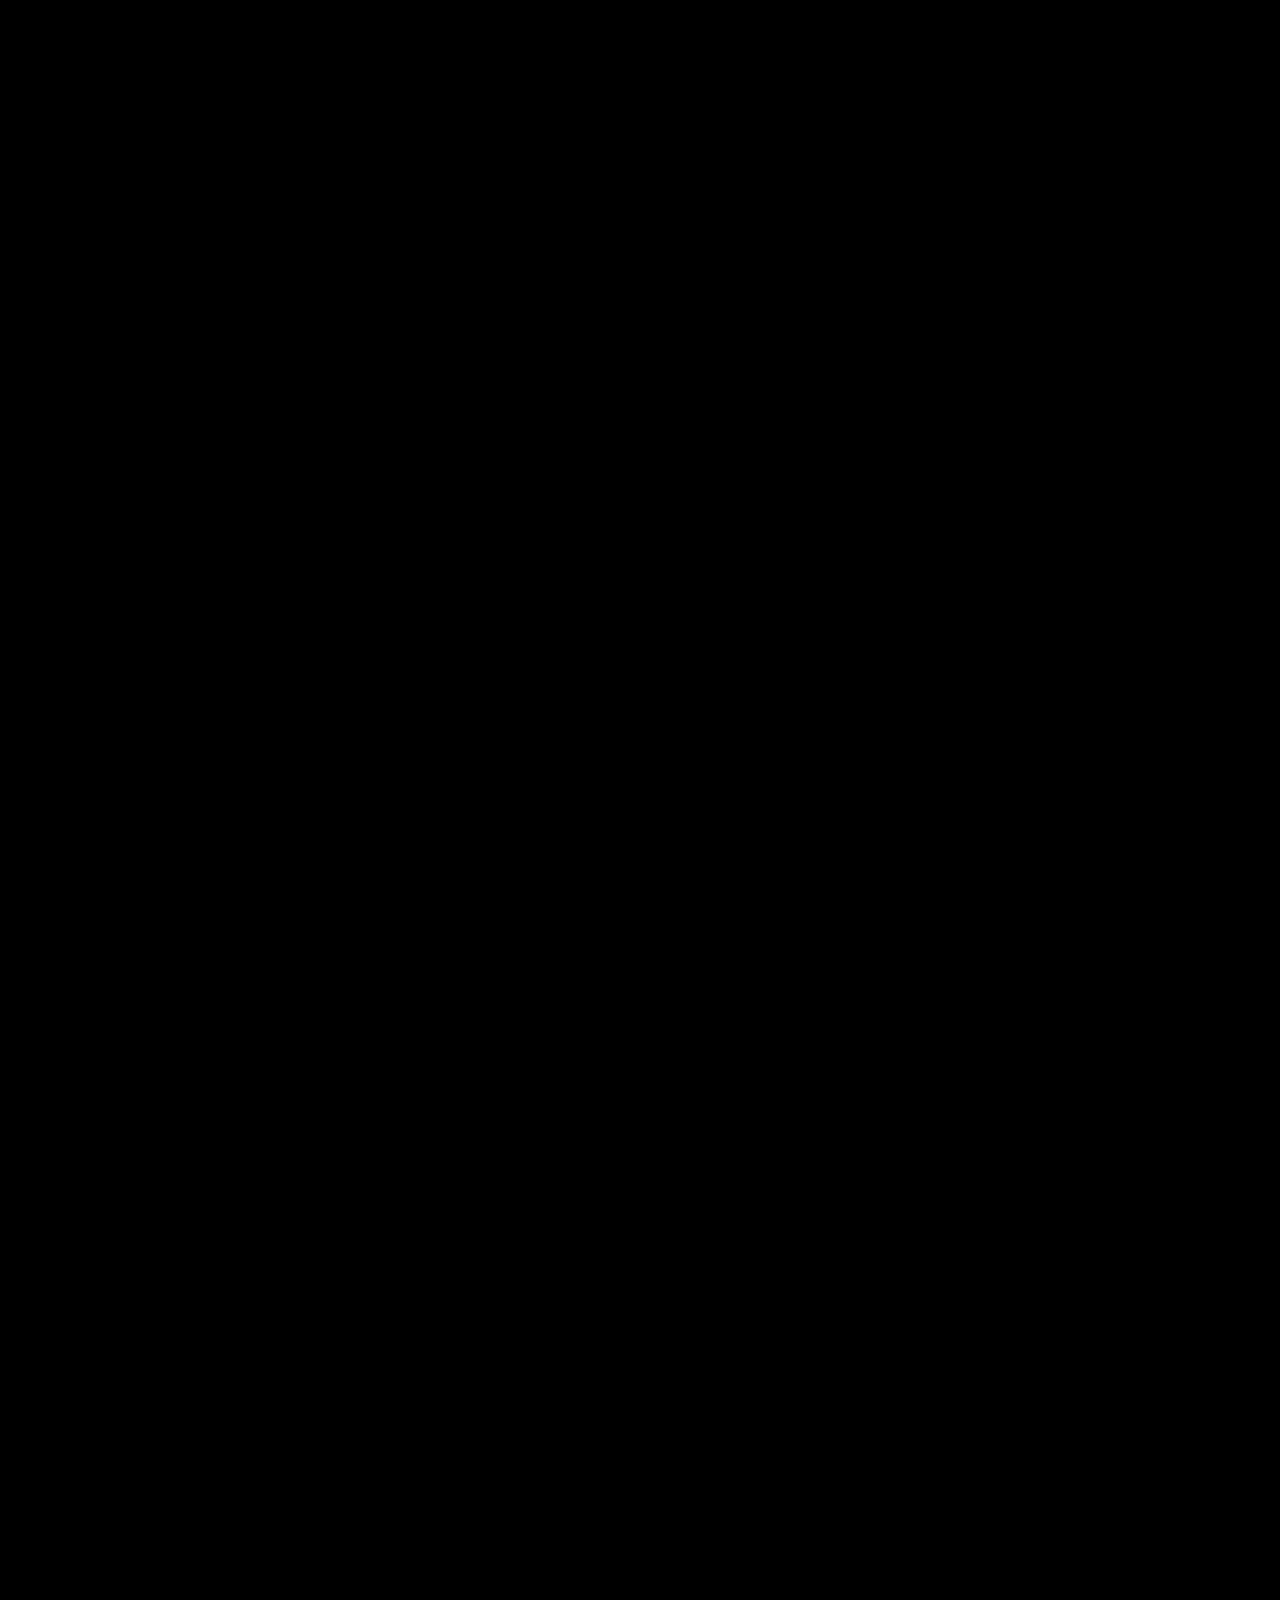
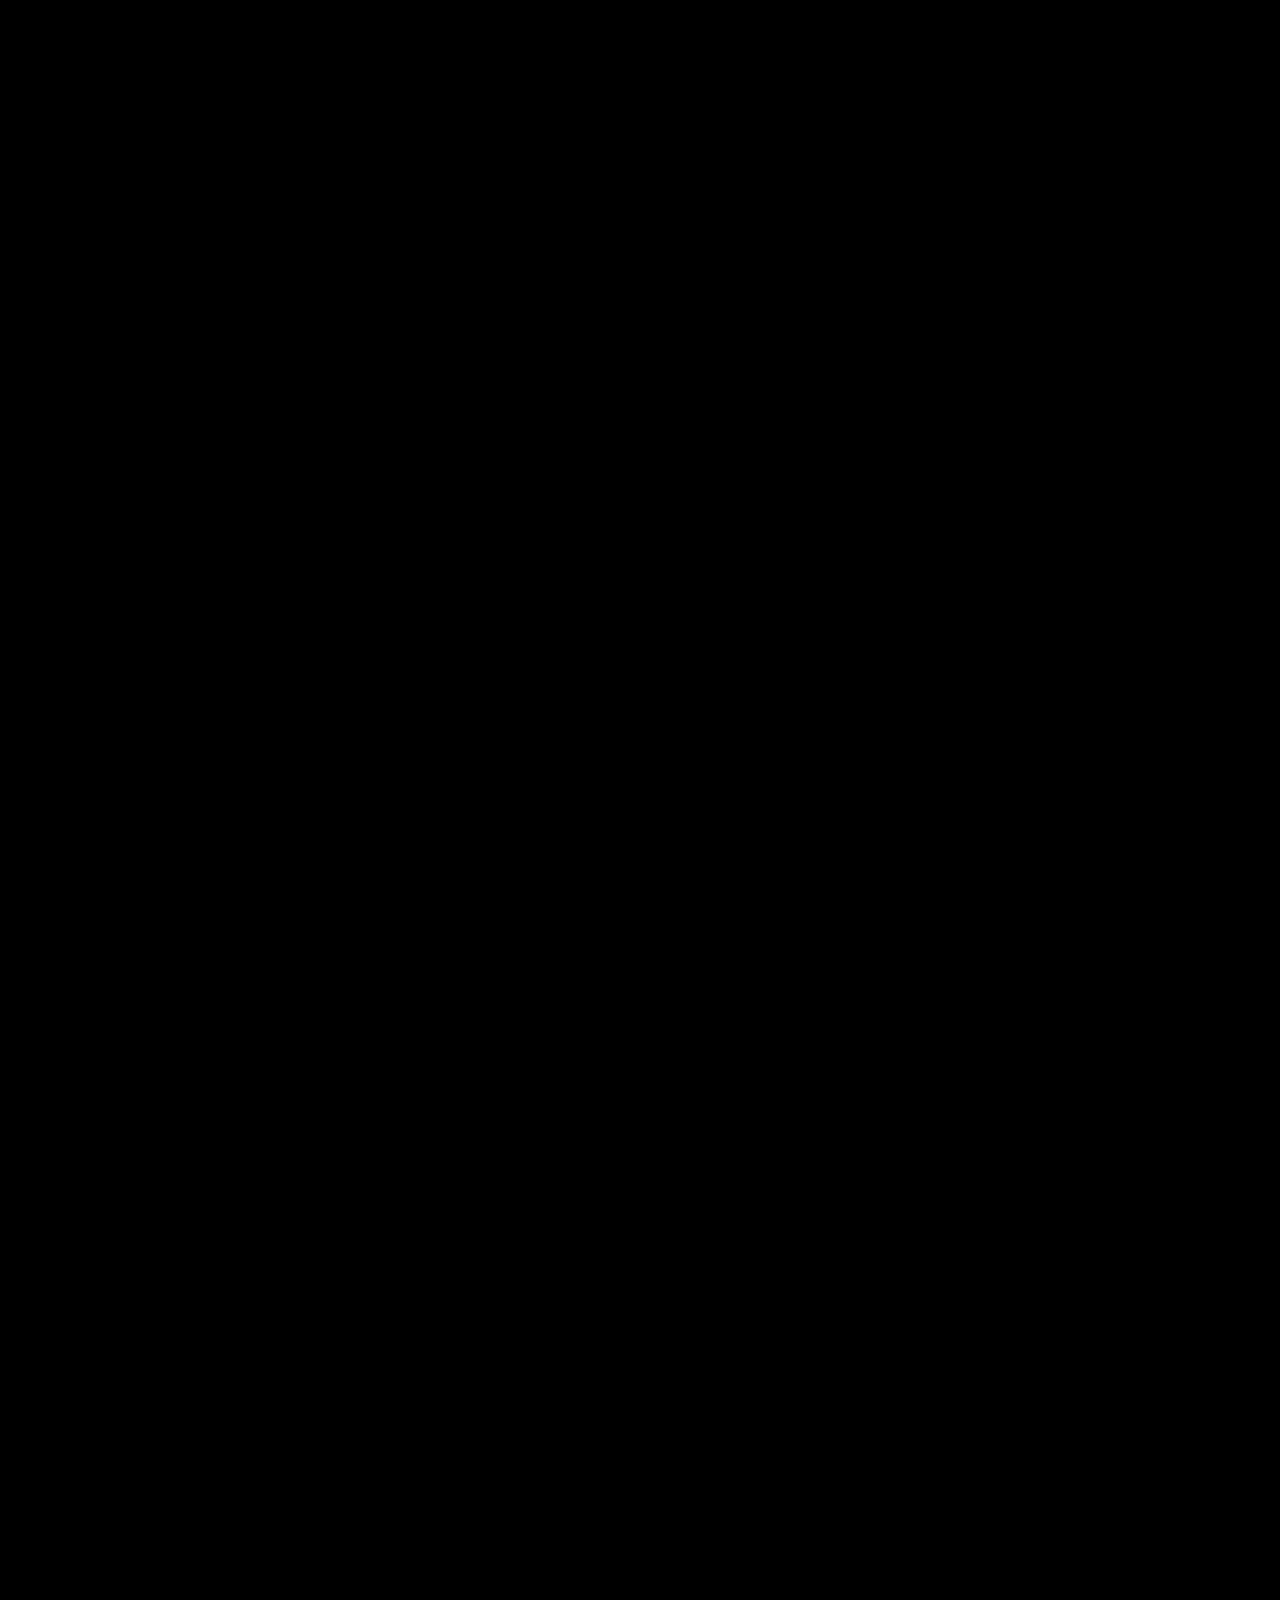
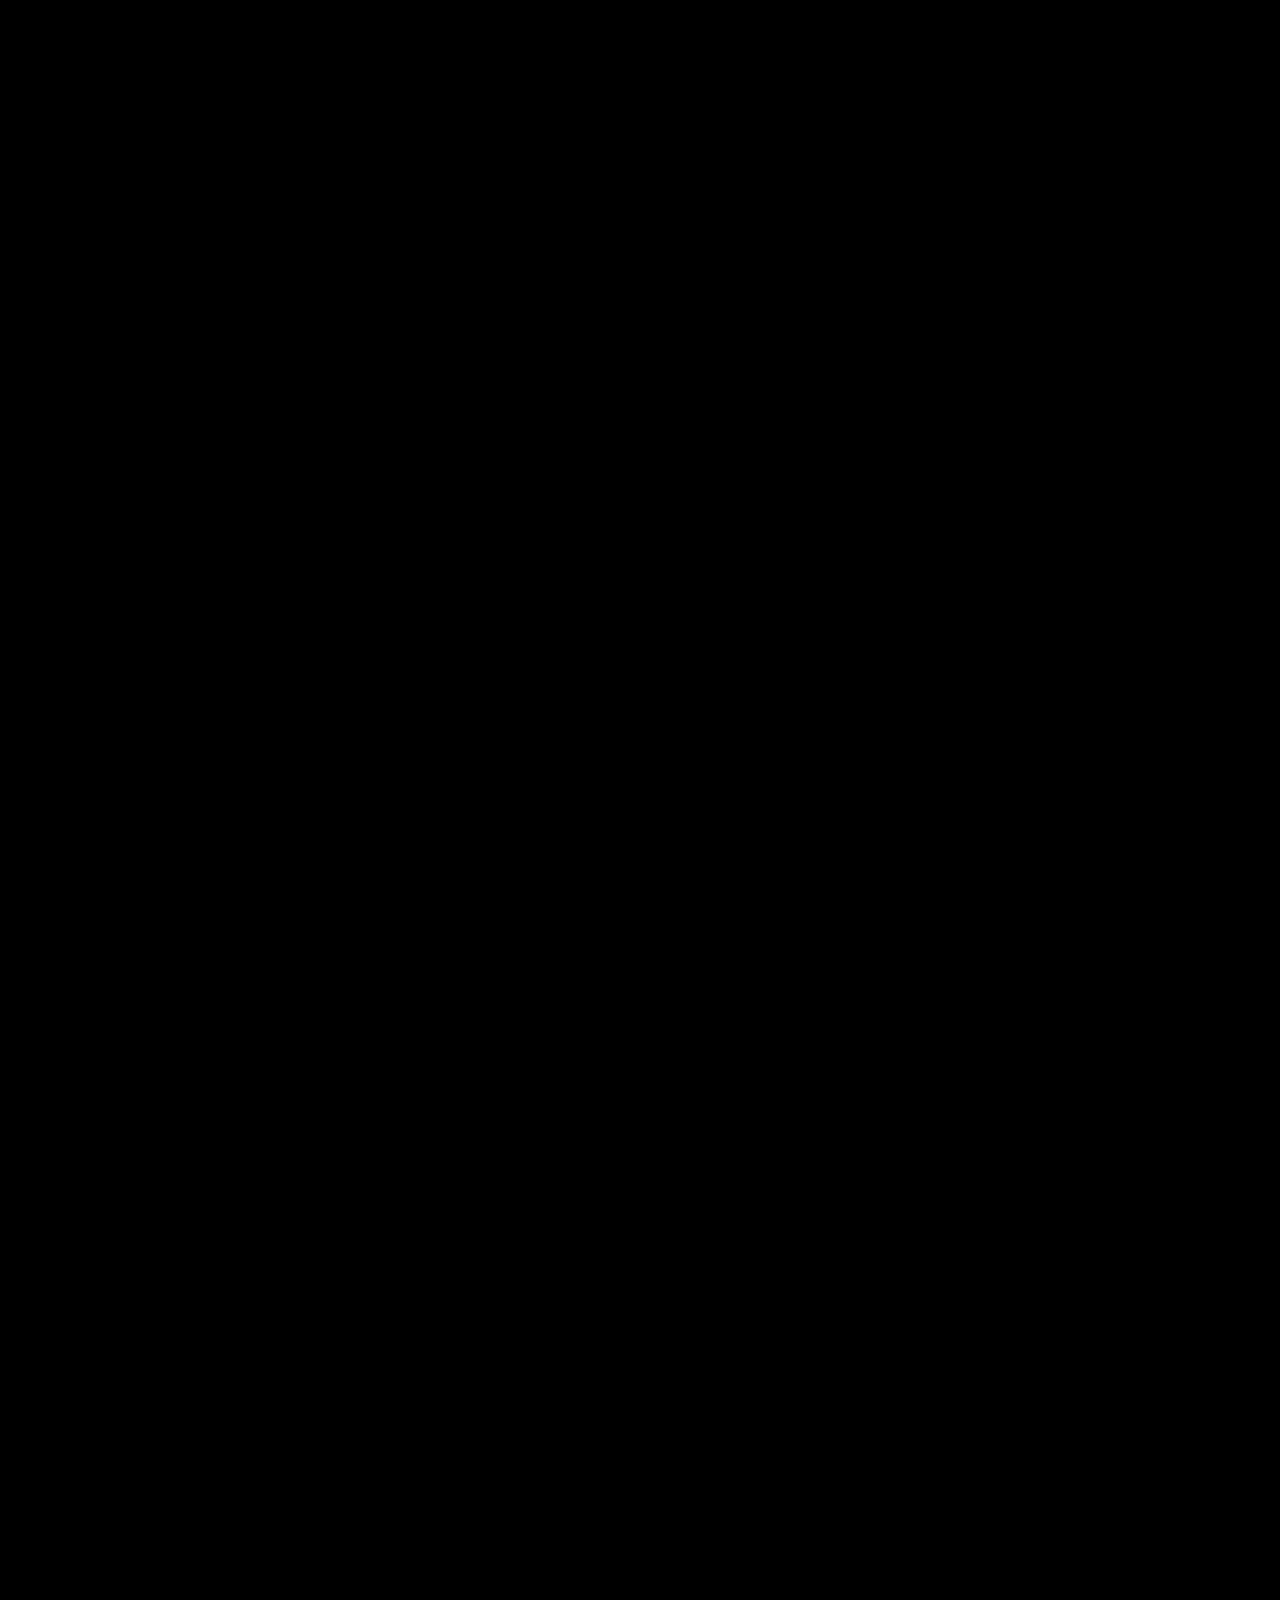
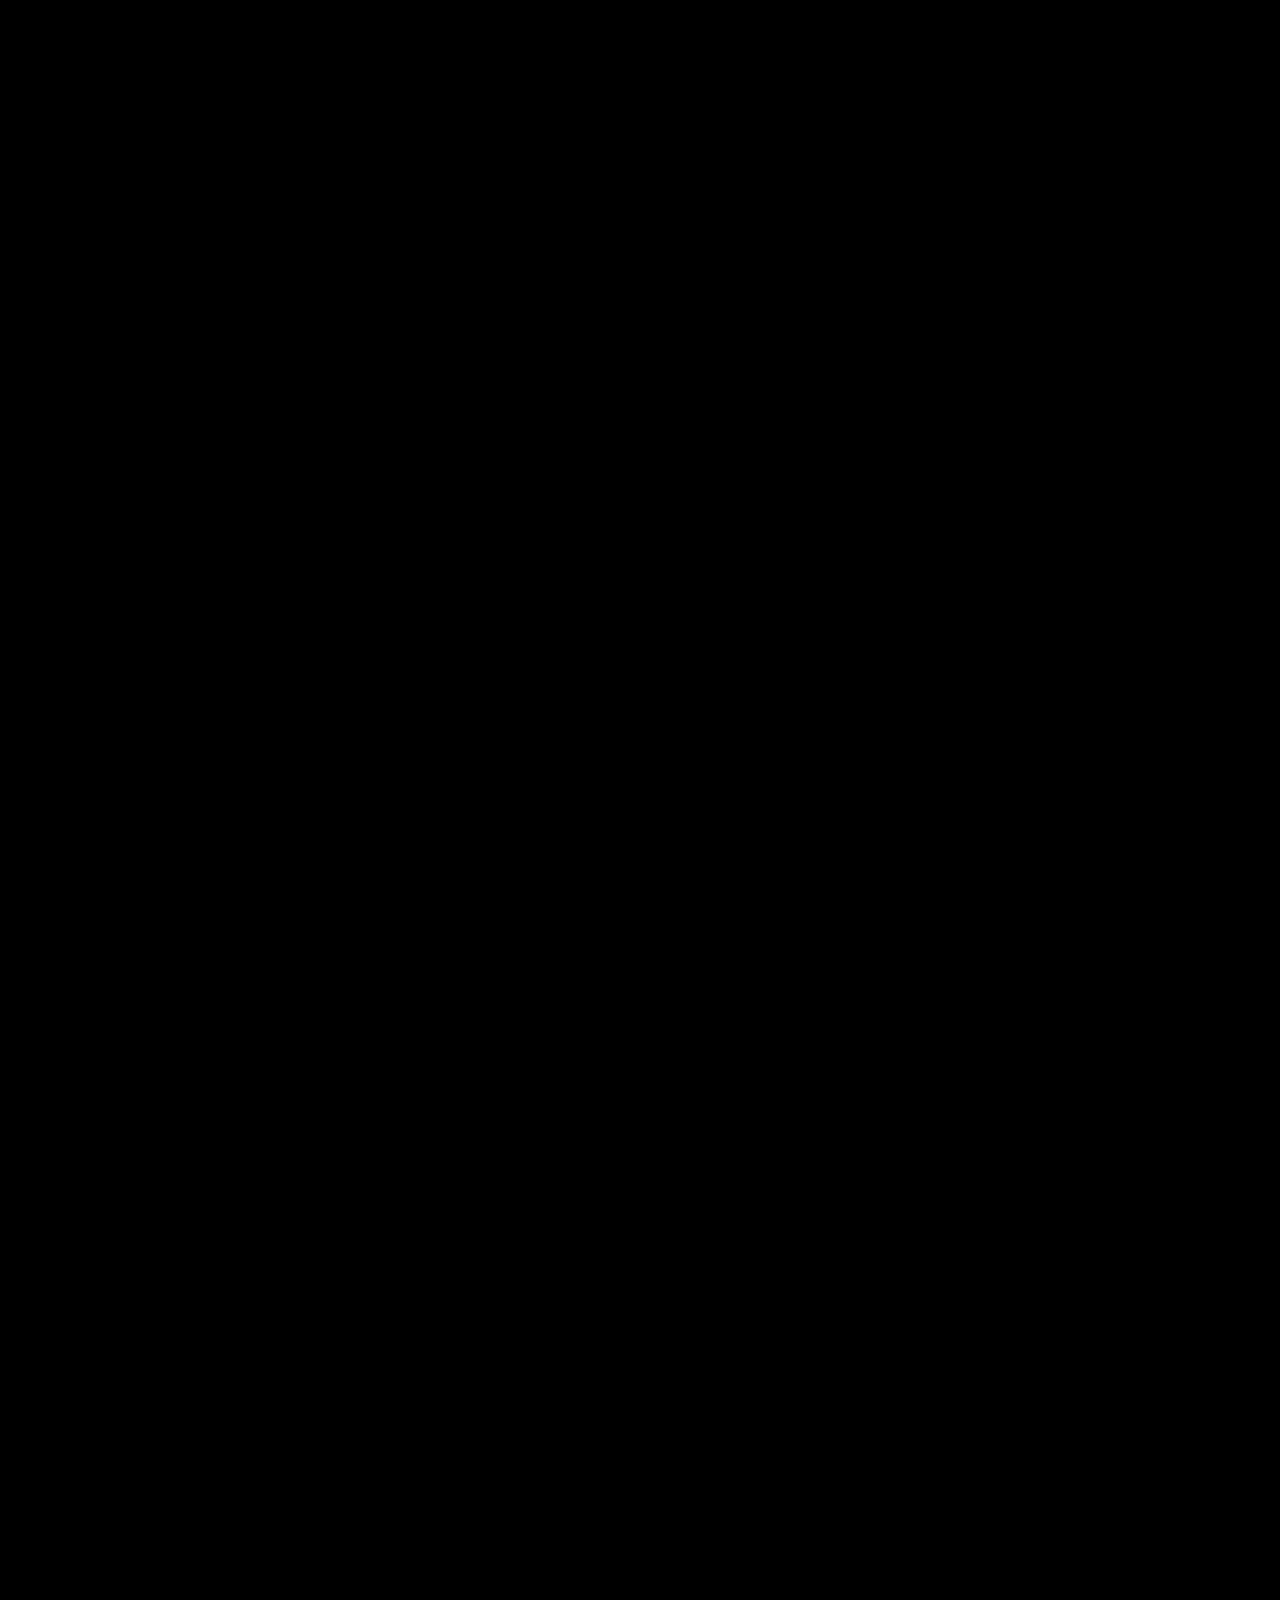
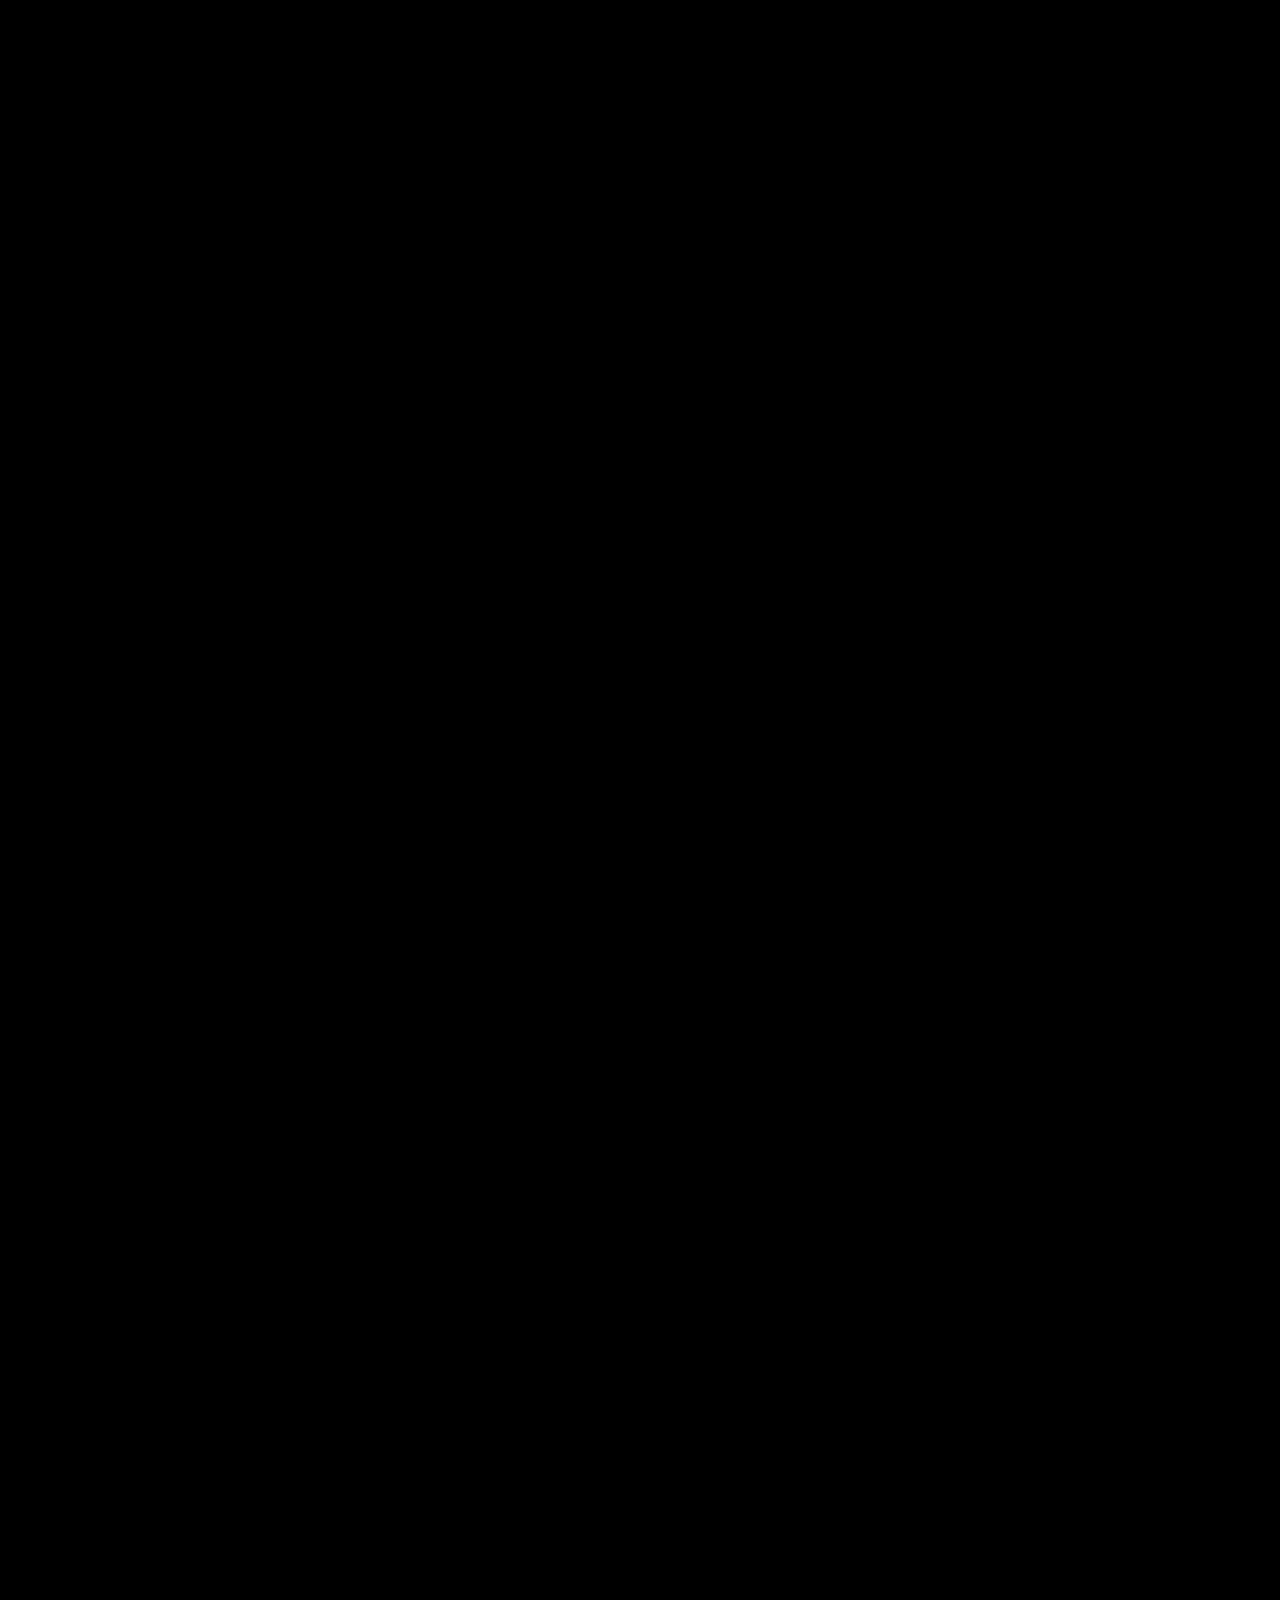
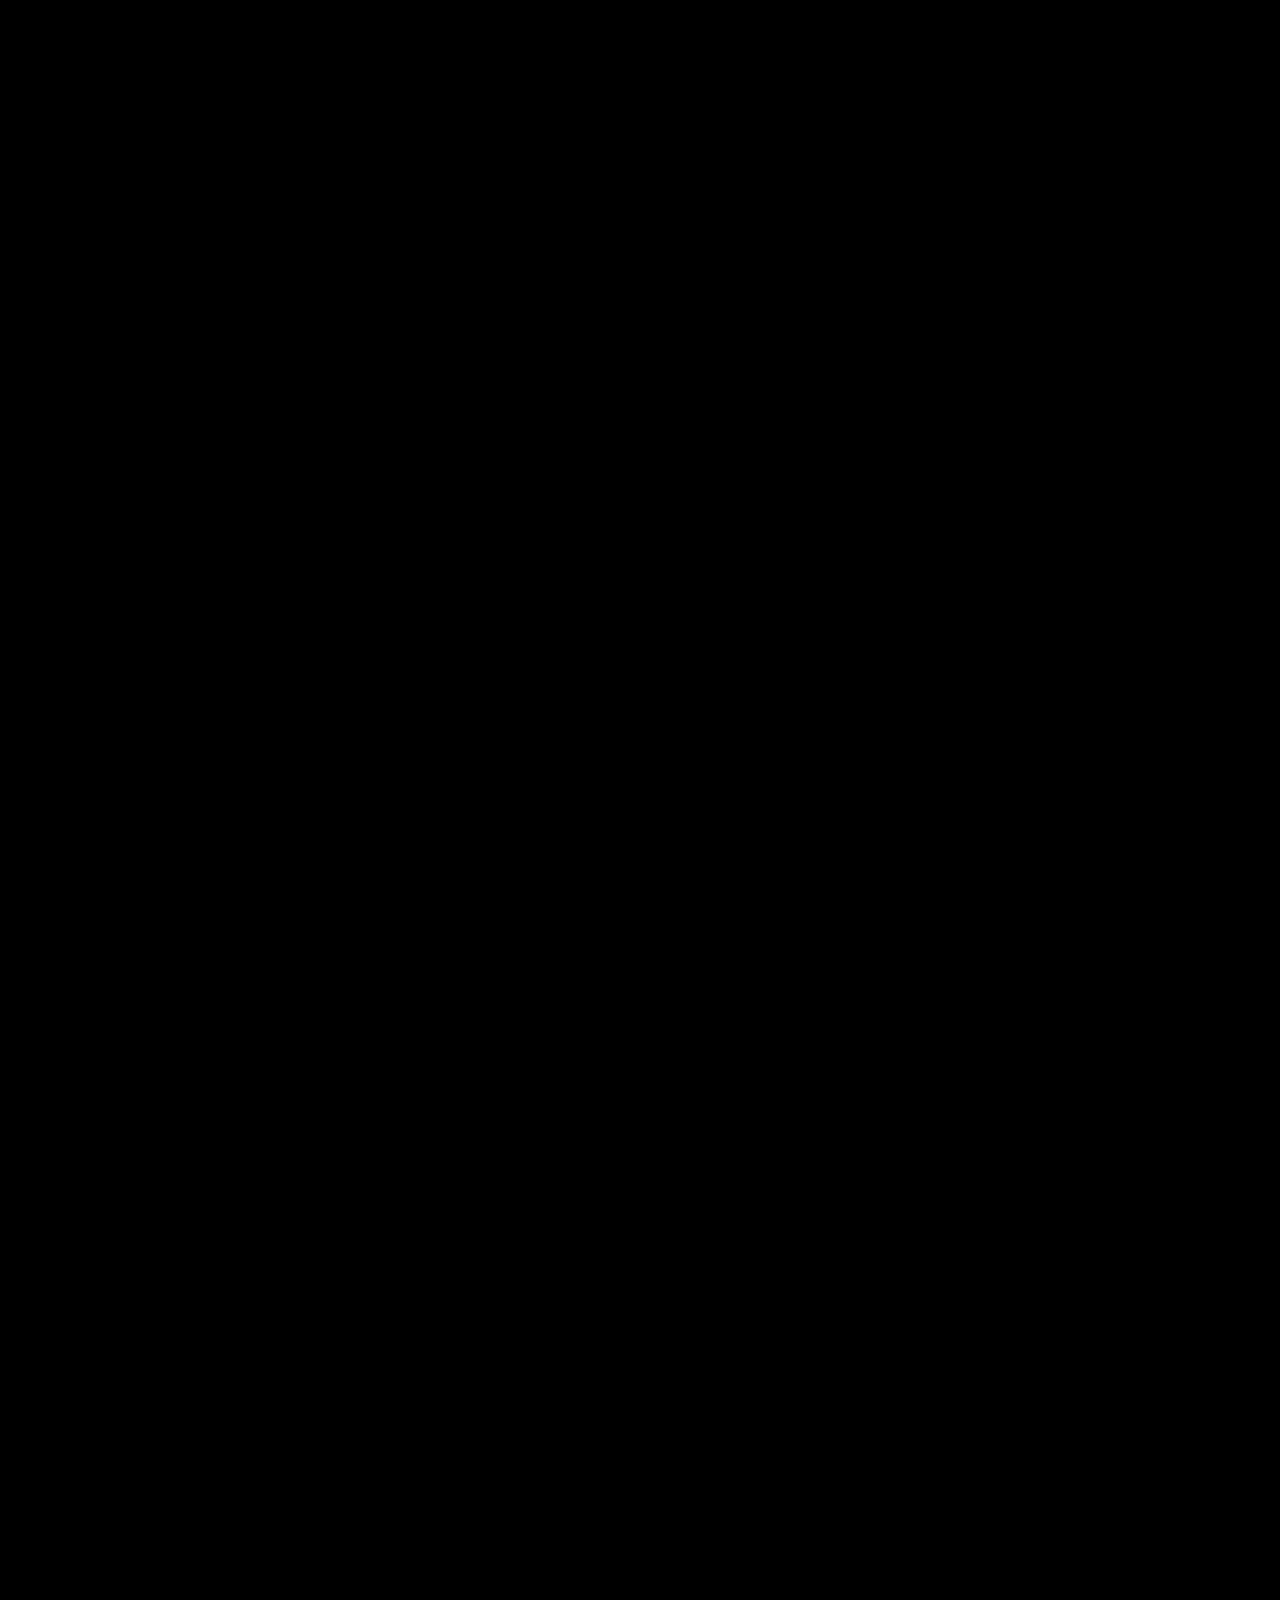
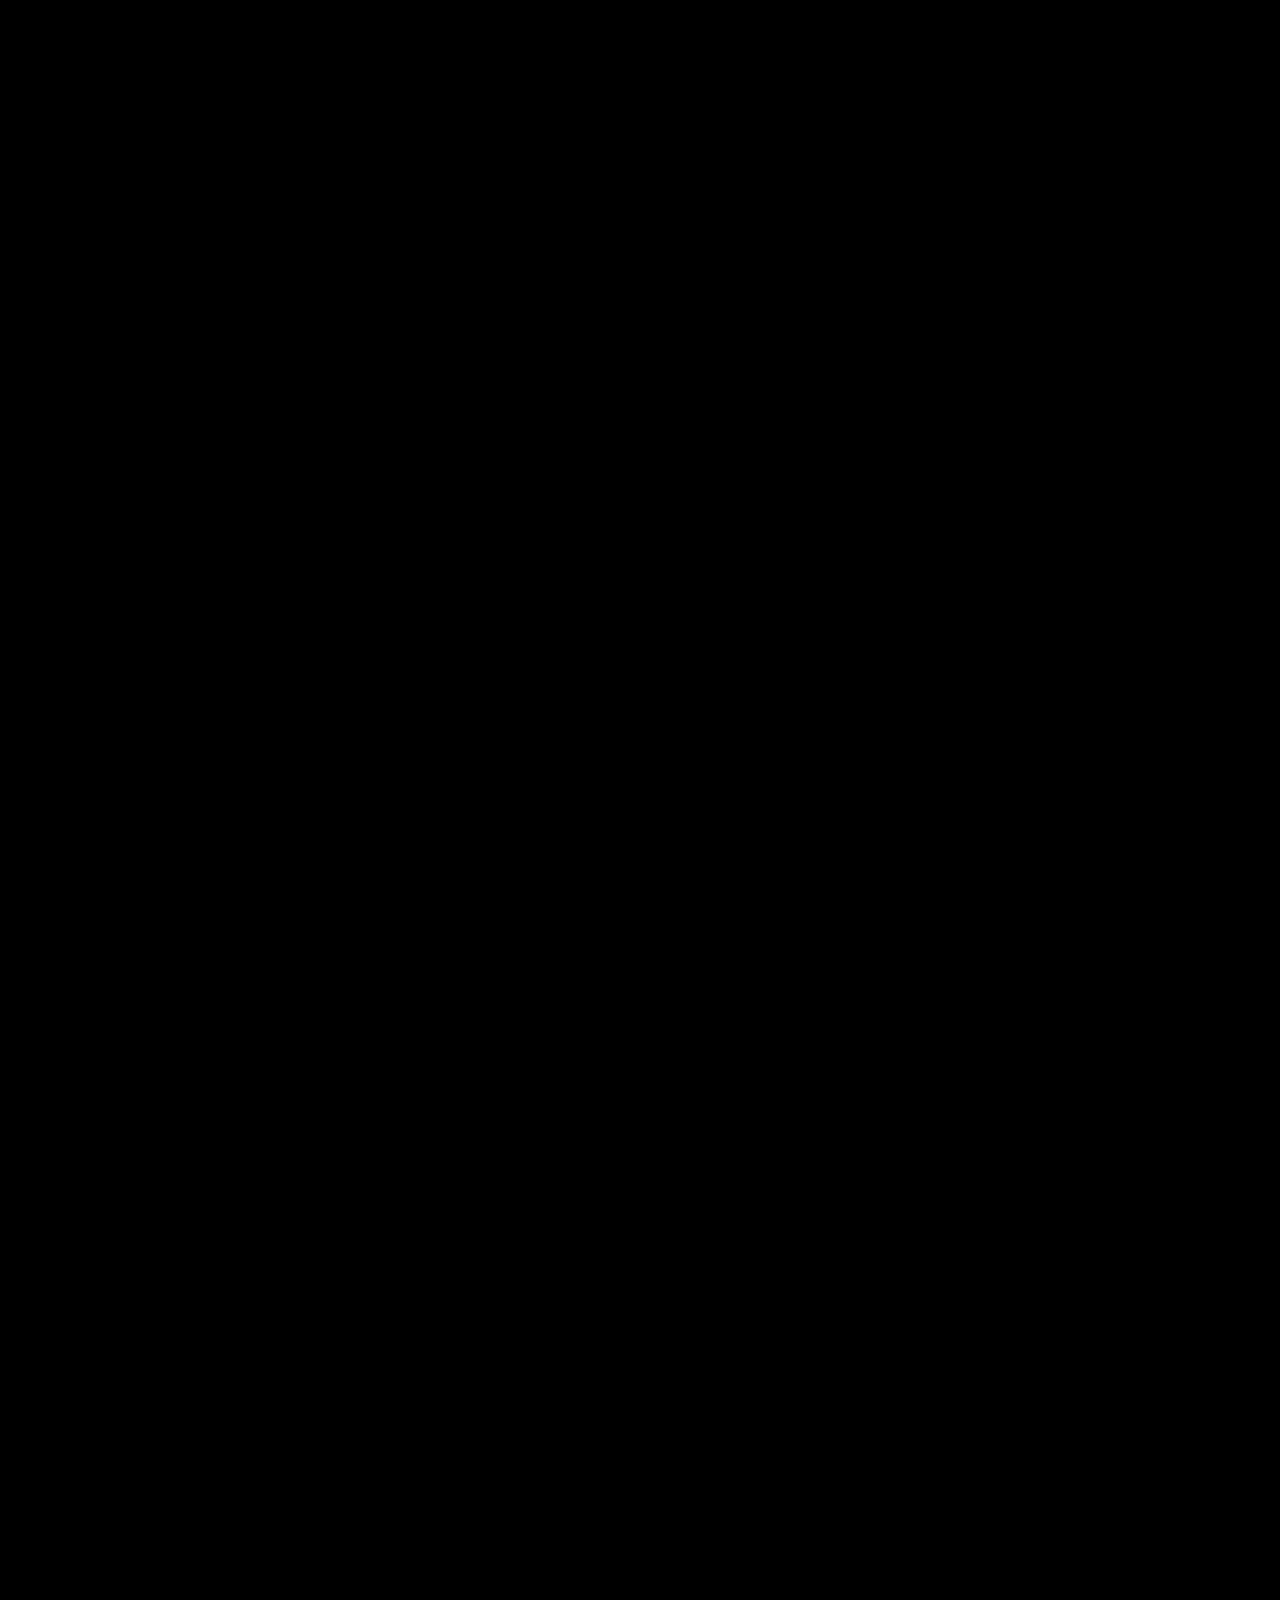
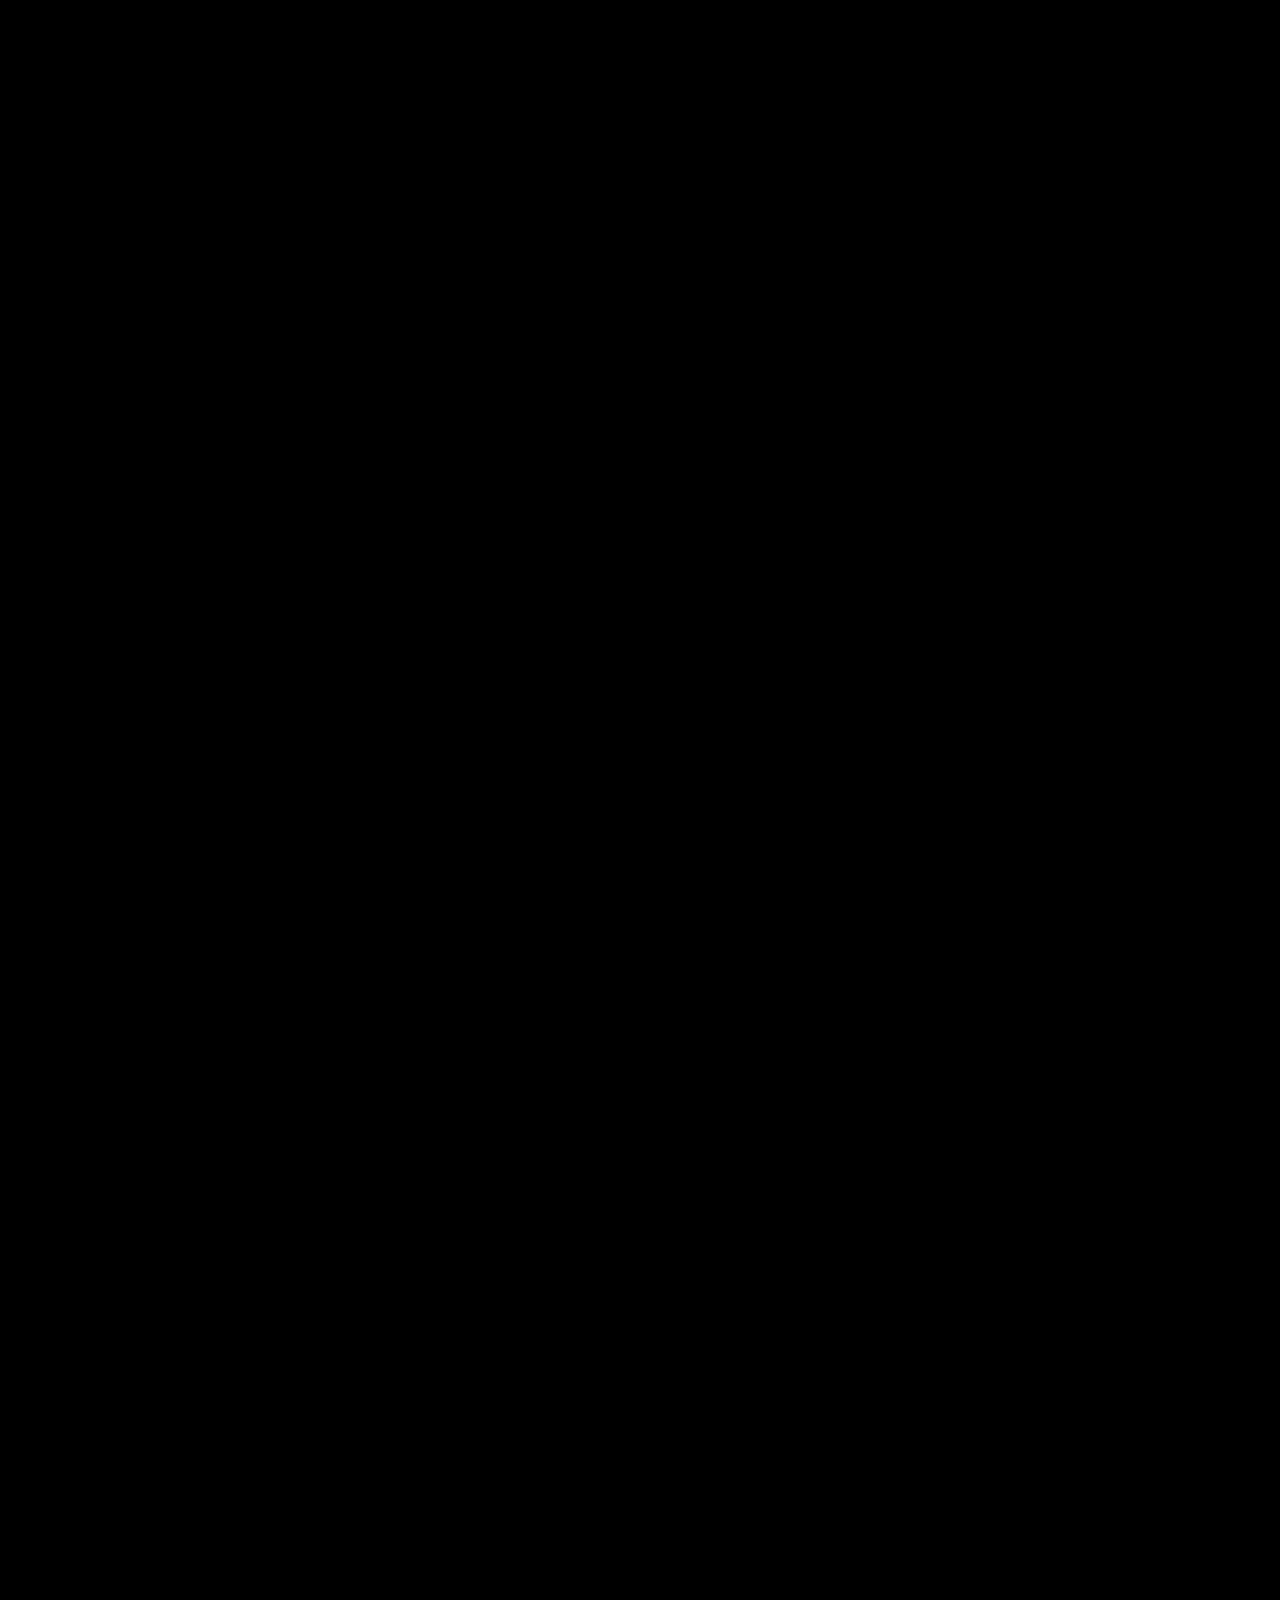
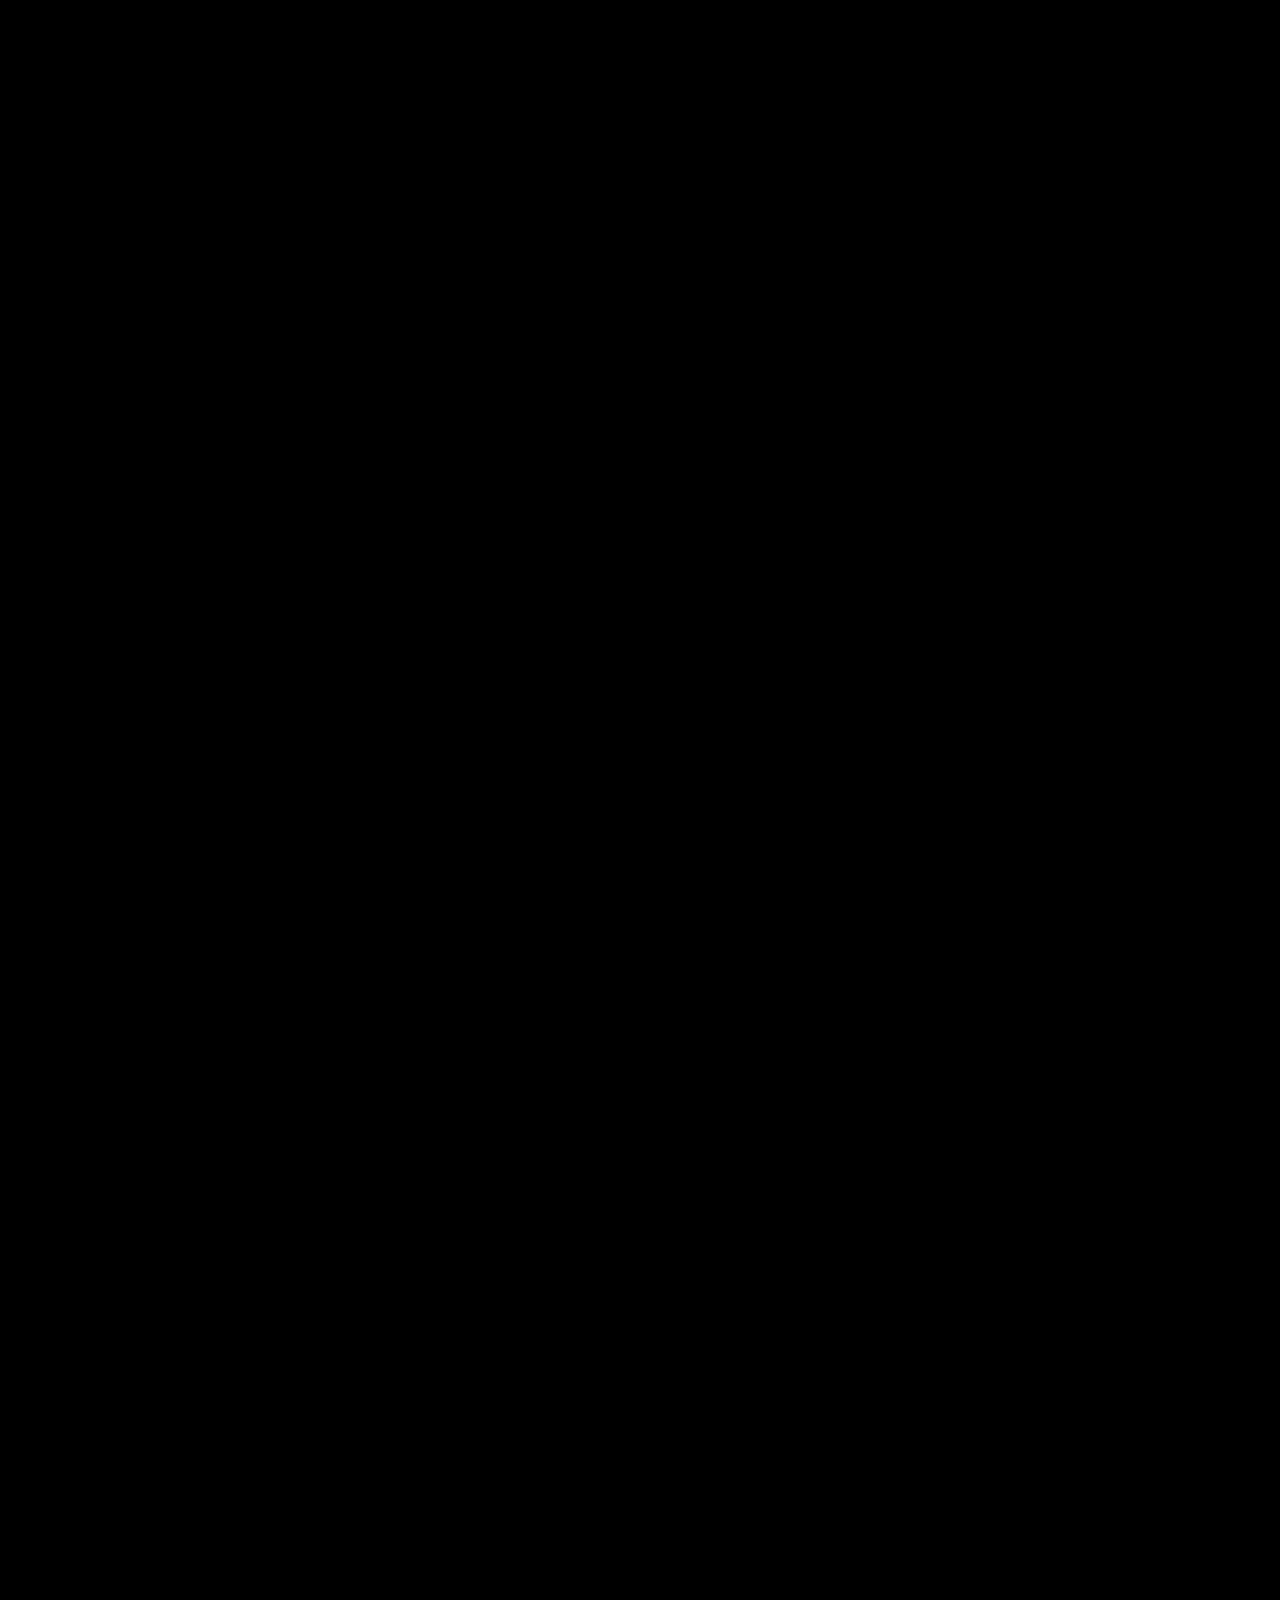
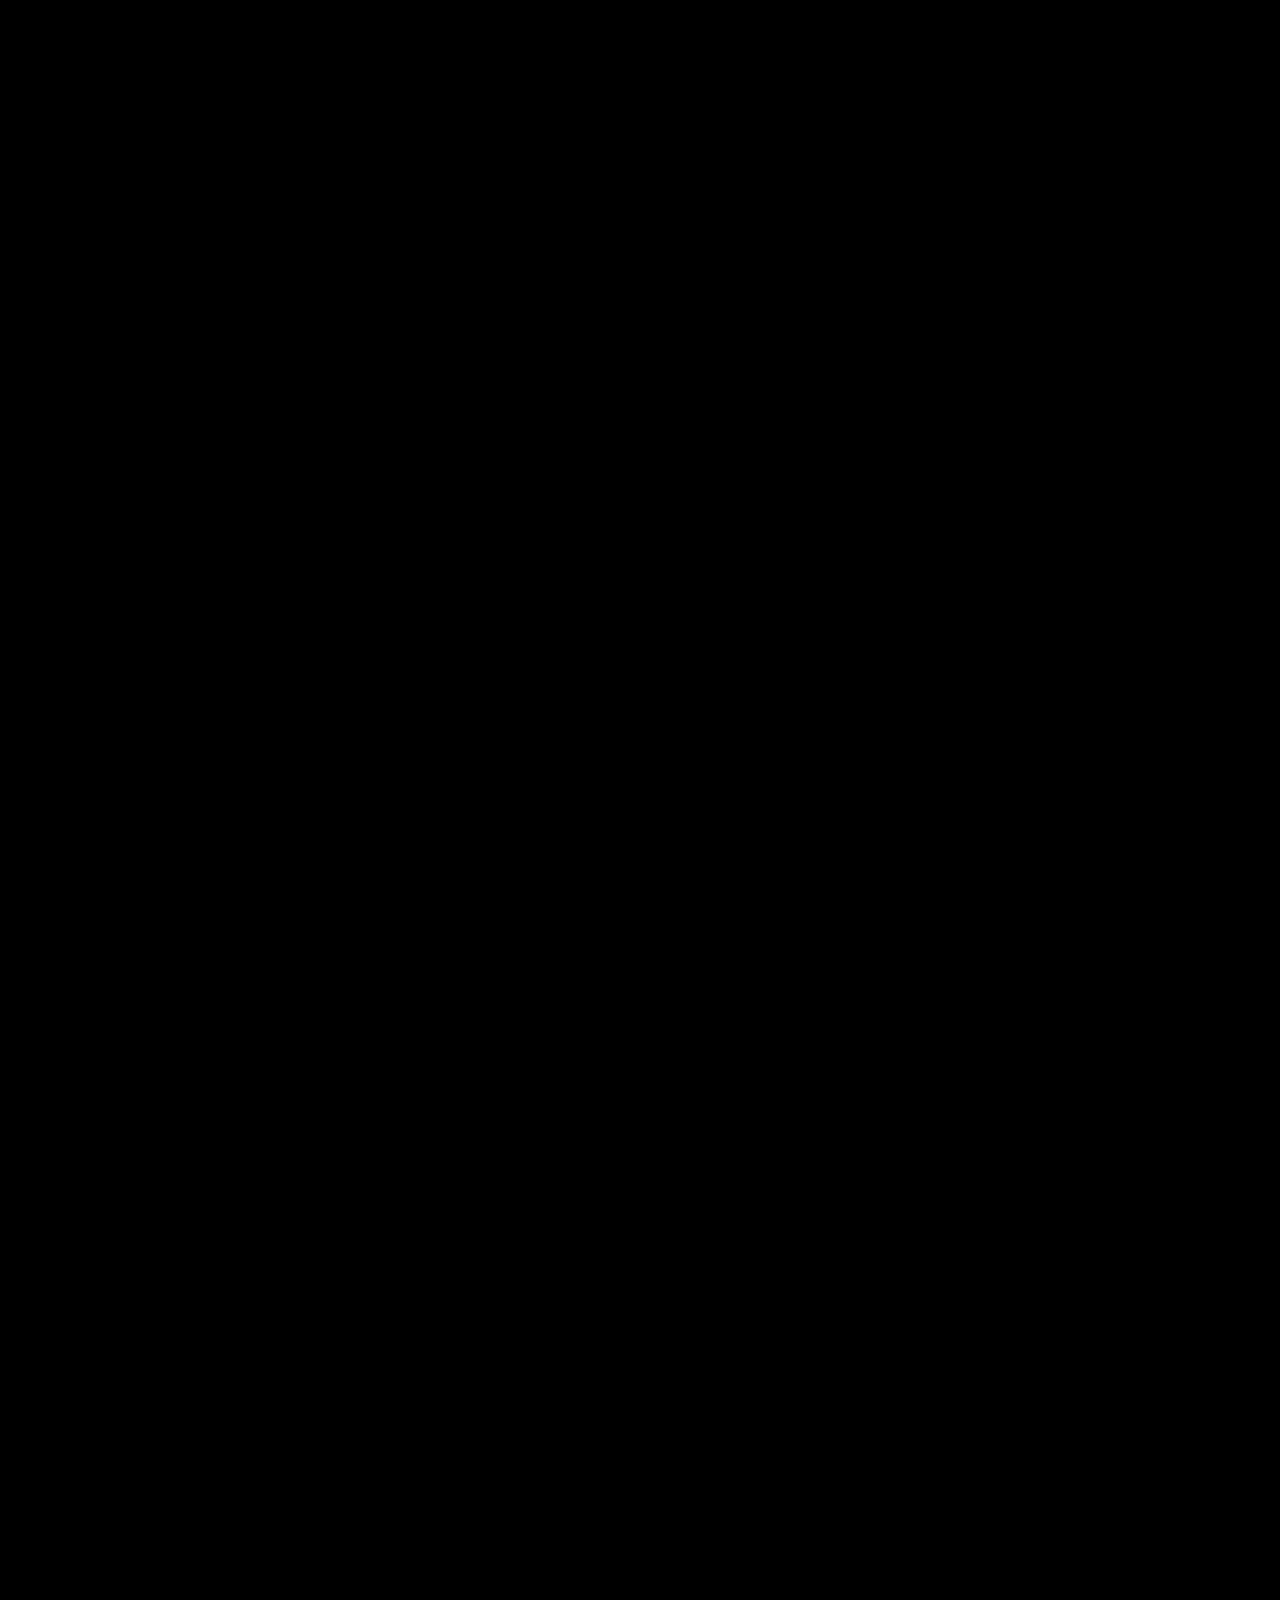
<file: 1.html>
<!DOCTYPE html>
<html lang="en">
<head>
  <meta charset="UTF-8" />
  <title>linger</title>
  <style>
    body {
      background-color: black;
      color: white;
      font-family: monospace;
      margin: 0;
      padding: 0;
      height: 100000px; 
      position: relative;
    }

    .hidden-text {
      position: absolute;
      left: 50%;
      transform: translateX(-50%);
      font-size: 8px;
      color: white;
    }
  </style>
</head>
<body>
  <div class="hidden-text" id="message">devadevidevu@gmail.com</div>

  <script>
    
    const randomTop = Math.floor(Math.random() * (98000 - 2000)) + 2000;
    document.getElementById("message").style.top = `${randomTop}px`;
  </script>
</body>
</html>
</file>
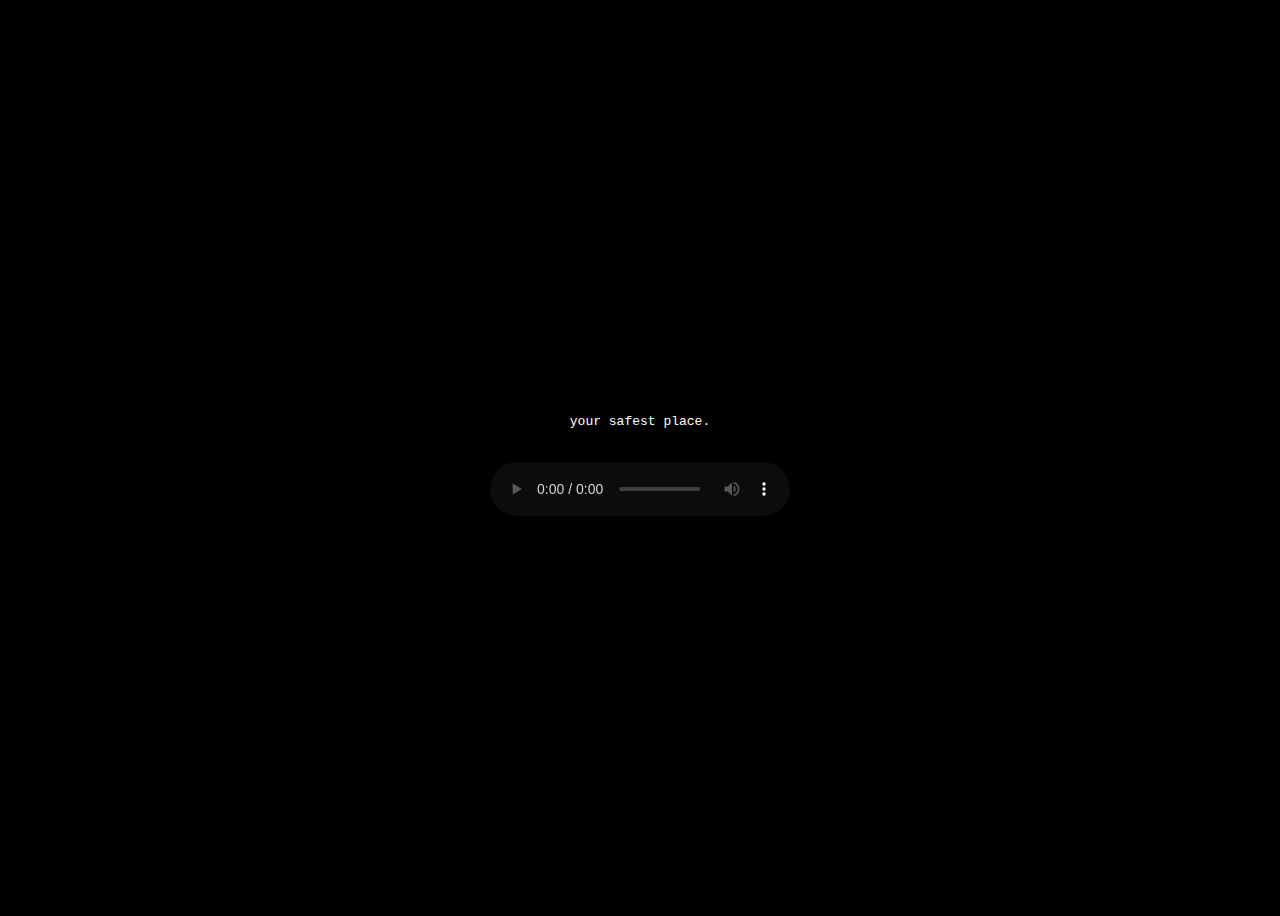
<file: 4.html>
<!DOCTYPE html>
<html lang="en">
<head>
  <meta charset="UTF-8" />
  <title>arbor</title>
  <style>
    body {
      background-color: black;
      color: white;
      font-family: monospace;
      display: flex;
      flex-direction: column;
      align-items: center;
      justify-content: center;
      height: 100vh;
    }
    audio {
      filter: invert(1);
      margin-top: 20px;
    }
  </style>
</head>
<body>
  <p>your safest place.</p>
  
  
  <audio controls>
    <source src="https://cdn.glitch.global/19a8ed66-a17f-436d-8d83-2a73de1deeca/safestend.wav?v=1743944306501">
    Your browser does not support the audio tag.
  </audio>

  
</body>
</html>
</file>
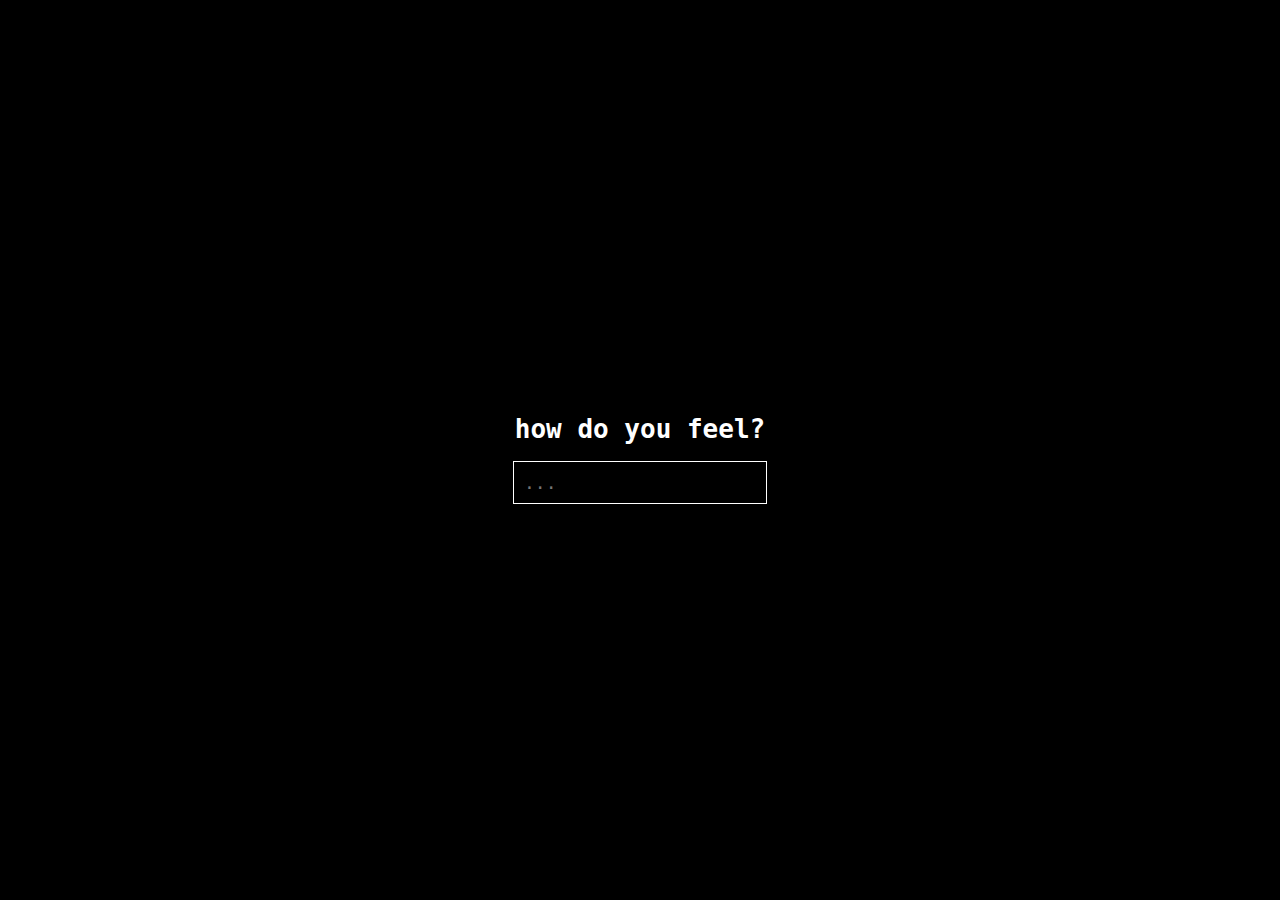
<file: checking_in.html>
<!DOCTYPE html>
<html lang="en">
<head>
  <meta charset="UTF-8" />
  <title>checking in</title>
  <style>
    body {
      background-color: black;
      color: white;
      font-family: monospace;
      margin: 0;
      padding: 0;
      overflow: hidden;
      height: 100vh;
      display: flex;
      flex-direction: column;
      align-items: center;
      justify-content: center;
    }

    h1 {
      z-index: 10;
    }

    input {
      background: black;
      border: 1px solid white;
      color: white;
      padding: 10px;
      font-family: monospace;
      font-size: 18px;
      z-index: 10;
    }

    #response {
      position: absolute;
      top: 0;
      left: 0;
      width: 100vw;
      height: 100vh;
      overflow: auto;
      padding: 20px;
      display: none;
      font-size: 16px;
      line-height: 1.4;
      z-index: 1;
      pointer-events: none;
    }

    .peccavi {
      display: inline-block;
      margin: 2px;
      animation: glitch 1.5s infinite;
    }

   
    .chosen {
      animation: glow 2s infinite alternate;
      color: #ff44cc;
      cursor: pointer;
      pointer-events: all;
      text-decoration: none;
      transform: rotate(calc(-5deg + 10deg * var(--r))) scale(1);
      text-shadow: 0 0 5px #ff44cc, 0 0 10px #ff00ff, 0 0 15px #ff44cc;
    }

    .chosen:hover {
      text-shadow: 0 0 10px #ff44cc, 0 0 20px #ff00ff, 0 0 30px #ff44cc;
    }

    @keyframes glitch {
      0%   { transform: none; opacity: 1; color: red; }
      10%  { transform: translate(1px, -1px); color: cyan; }
      20%  { transform: translate(-2px, 2px) rotate(1deg); color: magenta; }
      30%  { transform: translate(1px, 1px); color: lime; }
      40%  { transform: translate(-1px, -1px) rotate(-1deg); color: yellow; }
      50%  { transform: translate(0, 0); opacity: 0.8; color: #ff00ff; }
      70%  { transform: translate(2px, -2px); color: #00ffff; }
      90%  { transform: translate(-1px, 1px); color: #00ff00; }
      100% { transform: none; opacity: 1; color: red; }
    }

    @keyframes glow {
      0%   { text-shadow: 0 0 3px #ff44cc, 0 0 6px #ff00ff; }
      50%  { text-shadow: 0 0 8px #ff44cc, 0 0 12px #ff00ff; }
      100% { text-shadow: 0 0 3px #ff44cc, 0 0 6px #ff00ff; }
    }
  </style>
</head>
<body>
  <h1>how do you feel?</h1>
  <input type="text" id="feeling" placeholder="..." onkeydown="checkInput(event)">
  <div id="response"></div>








<script>
  function checkInput(e) {
    if (e.key === "Enter") {
      const value = document.getElementById("feeling").value.trim().toLowerCase();
      const responseDiv = document.getElementById("response");

      if (value === "laesus" || value === "LAESUS" || value === "Laesus") {
        let text = '';
        const chosenIndex = Math.floor(Math.random() * 1000);
        let chosenAdded = false;

        for (let i = 0; i < 1000; i++) {
          const delay = Math.random() * 3;
          const rotationSeed = Math.random();

          if (i === chosenIndex) {
            text += `<a href="https://docs.google.com/presentation/d/1BX8wmKaxXVNMqJaSi-IyQ2jx07JitSRHSIy6kjX0SiA/edit?usp=sharing" class="peccavi chosen" style="--r: ${rotationSeed}">peccavi</a> `;
            chosenAdded = true;
          } else {
            text += `<span class="peccavi" style="animation-delay: ${delay}s">peccavi</span> `;
          }
        }

        if (!chosenAdded) {
          const rotationSeed = Math.random();
          text += `<a href="https://docs.google.com/presentation/d/1BX8wmKaxXVNMqJaSi-IyQ2jx07JitSRHSIy6kjX0SiA/edit?usp=sharing" class="peccavi chosen" style="--r: ${rotationSeed}">peccavi</a> `;
        }

        responseDiv.innerHTML = text;
        responseDiv.style.display = "block";
        setTimeout(() => {
  const chosen = document.querySelector('.chosen');
  if (chosen) {
    chosen.scrollIntoView({ behavior: 'smooth', block: 'center' });
  }
}, 100);

      } else {
        responseDiv.innerHTML = "?";
        responseDiv.style.display = "block";
      }
    }
  }
</script>
</body>
</html>
</file>
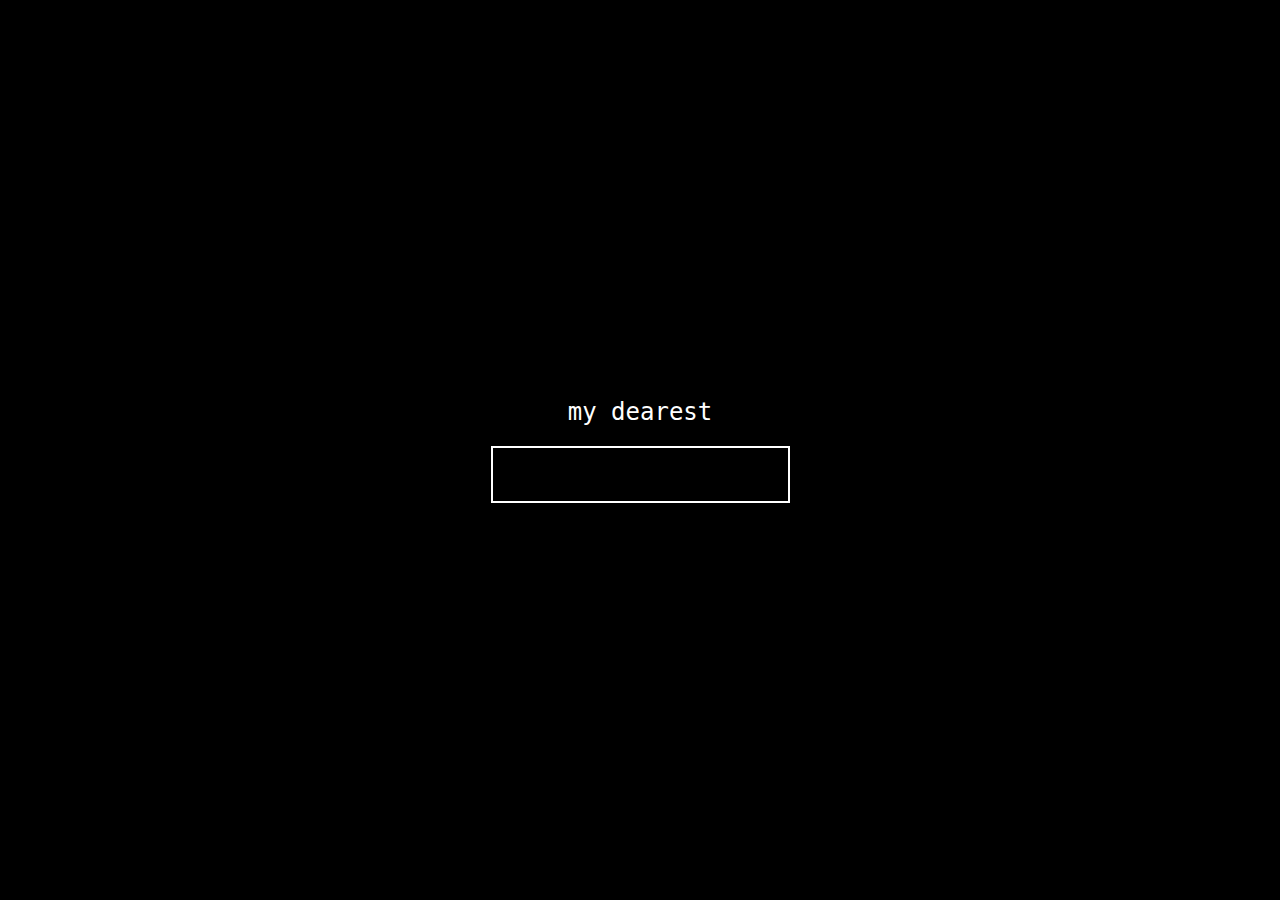
<file: frankinsence.html>
<!DOCTYPE html>
<html lang="en">
<head>
  <meta charset="UTF-8">
  <title>My Dearest</title>
  <style>
    * {
      box-sizing: border-box;
      margin: 0;
      padding: 0;
    }

    html, body {
      height: 100%;
      width: 100%;
      background-color: black;
      display: flex;
      flex-direction: column;
      justify-content: center;
      align-items: center;
      font-family: monospace;
      transition: background-color 2s ease;
      overflow: hidden;
    }

    #topText {
      color: white;
      font-size: 24px;
      margin-bottom: 20px;
    }

    #inputBox {
      background: black;
      border: 2px solid #fff;
      padding: 15px;
      font-size: 20px;
      color: white;
      text-align: center;
      outline: none;
    }

    #fadeContent {
      position: absolute;
      top: 0;
      left: 0;
      height: 100%;
      width: 100%;
      background-color: white;
      color: black;
      font-family: Georgia, 'Palatino Linotype', serif;
      display: flex;
      flex-direction: column;
      align-items: center;
      justify-content: center;
      opacity: 0;
      transition: opacity 2.5s ease;
      pointer-events: none;
    }

    #centerText {
      font-size: 28px;
      margin-bottom: 50px;
      text-align: center;
    }

    #bottomText {
      position: absolute;
      bottom: 30px;
      font-size: 18px;
    }
  </style>
</head>
<body>

  <div id="topText">my dearest</div>
  <input type="text" id="inputBox" placeholder="">

  <div id="fadeContent">
    <div id="centerText">the sun remembers your name, leucothoe</div>
    <div id="bottomText">fin.</div>
  </div>

  <script>
    const input = document.getElementById("inputBox");
    const fadeContent = document.getElementById("fadeContent");

    input.addEventListener("keydown", function(e) {
      if (e.key === "Enter") {
        const val = input.value.trim().toLowerCase();
        if (val === "leucothoe") {
          fadeContent.style.opacity = 1;
          input.style.display = "none";
          document.getElementById("topText").style.display = "none";
        }
      }
    });
  </script>

</body>
</html>
</file>
